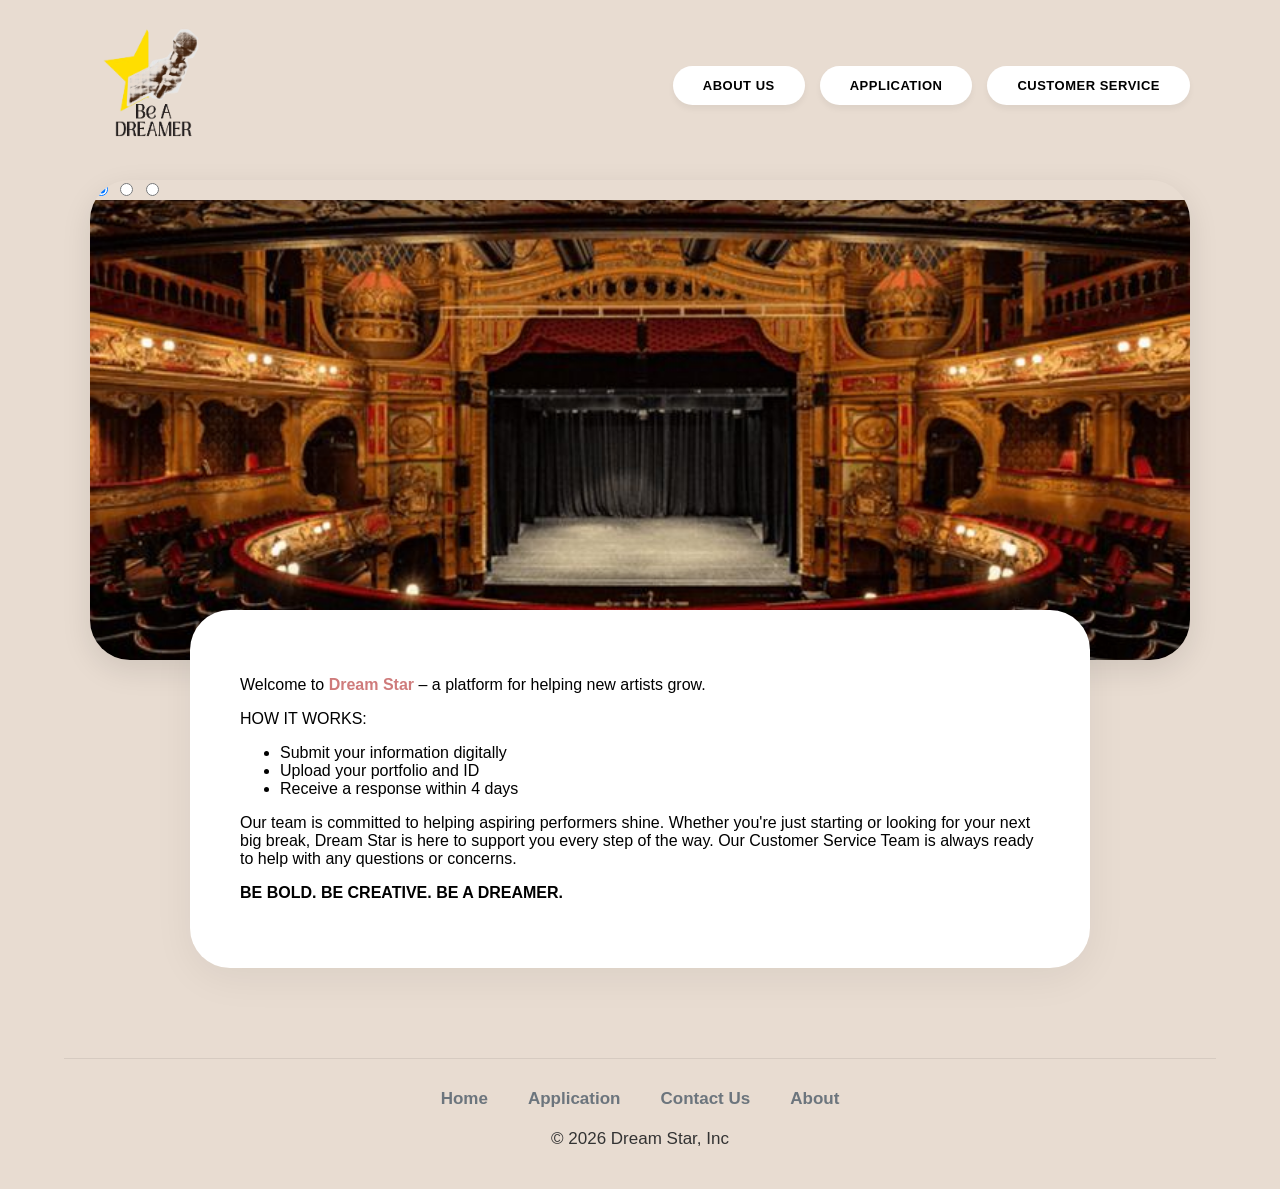
<file: index.html>
<!DOCTYPE html>
<html lang="en">
<head>
    <meta charset="UTF-8">
    <meta name="viewport" content="width=device-width, initial-scale=1.0">
    <title>Dream Star - Home</title>
    <link rel="stylesheet" href="style.css">
</head>
<body>

    <nav>
        <a href="index.html"><img src="Images/Logo-removebg-preview.png" class="nav-logo" alt="Dream Star Logo"></a>
        <div class="nav-links">
            <a href="index.html" class="nav-btn">ABOUT US</a>
            <a href="Page2index.html" class="nav-btn">APPLICATION</a>
            <a href="Page3index.html" class="nav-btn">CUSTOMER SERVICE</a>
        </div>
    </nav>

    <div class="carousel-container">
        <input type="radio" name="slider" id="i1" checked>
        <input type="radio" name="slider" id="i2">
        <input type="radio" name="slider" id="i3">

        <div class="slides">
            <div class="slide"><img src="Images/download (2).jpg" alt=-first pic></div>
            <div class="slide"><img src="Images/For Theatre Geeks Everywhere.jpg" alt=second pic></div>
            <div class="slide"><img src="Images/Jelena Jovicic as Donna Sheridan_ Musical Mamma….jpg" alt=third pic></div>
        </div>

        <div class="dots">
            <label for="i1" class="dot d1"></label>
            <label for="i2" class="dot d2"></label>
            <label for="i3" class="dot d3"></label>
        </div>
    </div>

    <div class="container">
        <div class="main-content-box">
            <p>Welcome to <span class="highlight">Dream Star</span> – a platform for helping new artists grow.</p>
            <p class="how-it-works">HOW IT WORKS:</p>
            <ul>
                <li>Submit your information digitally</li>
                <li>Upload your portfolio and ID</li>
                <li>Receive a response within 4 days</li>
            </ul>
                 <p>Our team is committed to helping aspiring performers shine. Whether you're just starting or looking for your next big break, Dream Star is here to support you every step of the way.
Our Customer Service Team is always ready to help with any questions or concerns.</p>
            <p><b>BE BOLD. BE CREATIVE. BE A DREAMER.</b></p>
        </div>
    </div>

    <footer>
        <div class="footer-line"></div>
        <ul class="footer-links">
            <li><a href="index.html">Home</a></li>
            <li><a href="apply.html">Application</a></li>
            <li><a href="contact.html">Contact Us</a></li>
            <li><a href="index.html">About</a></li>
        </ul>
        <p class="copyright">© 2026 Dream Star, Inc</p>
    </footer>

</body>

</html>
</file>
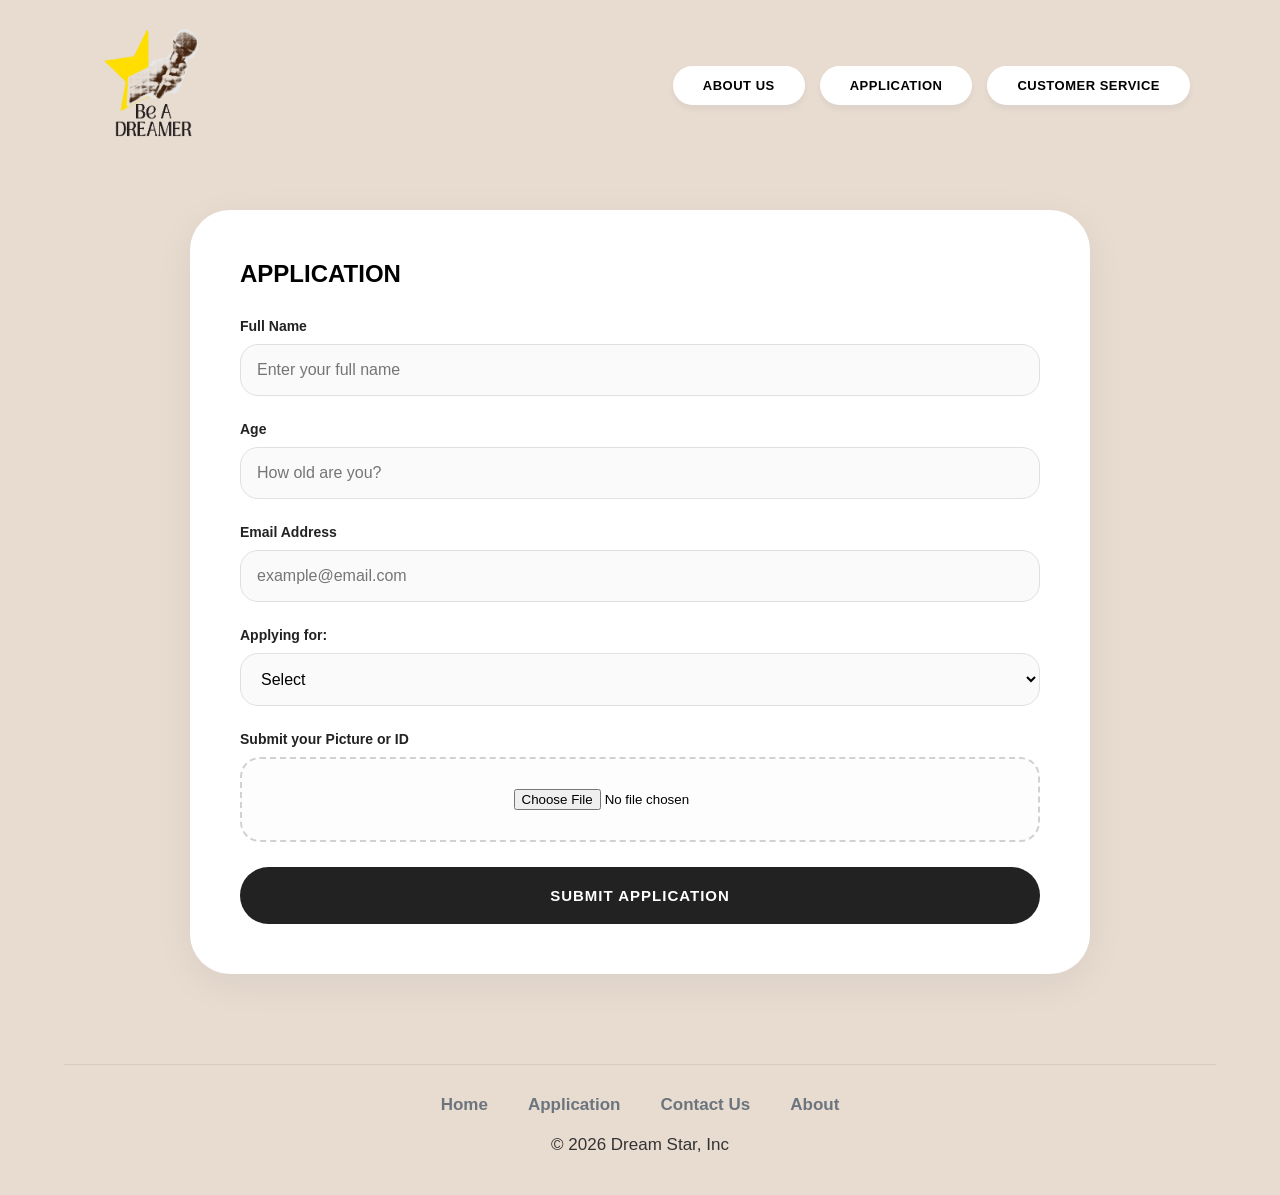
<file: Page 2 index.html>
<!DOCTYPE html>
<html lang="en">
<head>
    <meta charset="UTF-8">
    <meta name="viewport" content="width=device-width, initial-scale=1.0">
    <title>Application - Dream Star</title>
    <link rel="stylesheet" href="style.css">
</head>
<body>

<nav>
        <a href="index.html"><img src="Images/Logo-removebg-preview.png" class="nav-logo" alt="Dream Star Logo"></a>
        <div class="nav-links">
            <a href="index.html" class="nav-btn">ABOUT US</a>
            <a href="Page 2 index.html" class="nav-btn">APPLICATION</a>
            <a href="Page 3 index.html" class="nav-btn">CUSTOMER SERVICE</a>
        </div>
    </nav>

    <div class="container">
        <div class="main-content-box" style="margin-top: 40px;">
            <h2 style="margin-top: 0; margin-bottom: 30px;">APPLICATION</h2>
            
            <form action="#">
                <div class="form-group">
                    <label>Full Name</label>
                    <input type="text" placeholder="Enter your full name" required>
                </div>

                <div class="form-group">
                    <label>Age</label>
                    <input type="number" placeholder="How old are you?" required>
                </div>

                <div class="form-group">
                    <label>Email Address</label>
                    <input type="email" placeholder="example@email.com" required>
                </div>

                <div class="form-group">
                    <label for="talent-choice">Applying for:</label>
                    <select id="talent-choice" style="flex-grow: 1;">
                        <option value="">Select</option>
                        <option value="dancer">Dancer</option>
                        <option value="singer">Singer</option>
                        <option value="actor">Actor</option>
                       <option value="musician">Instrumentalist</option>
                        <option value="crew">Stage Crew / Tech</option>
                        <option value="music">Music producer</option>
                    </select>
                </div>

                <div class="form-group">
                    <label>Submit your Picture or ID</label>
                    <div class="upload-area">
                        <input type="file" accept="image/*" required>
                     
                    </div>
                </div>

                <button type="submit" class="submit-btn">SUBMIT APPLICATION</button>
            </form>
        </div>
    </div>

    <footer>
        <div class="footer-line"></div>
        <ul class="footer-links">
            <li><a href="index.html">Home</a></li>
            <li><a href="apply.html">Application</a></li>
            <li><a href="contact.html">Contact Us</a></li>
            <li><a href="index.html">About</a></li>
        </ul>
        <p class="copyright">© 2026 Dream Star, Inc</p>
    </footer>
<script>
    document.querySelector('form').addEventListener('submit', function(e) {
        e.preventDefault(); 
        alert("Success! Your application has been submitted. We will contact you within 4 days.");
        this.reset();
    });
</script>
</body>

</html>
</file>
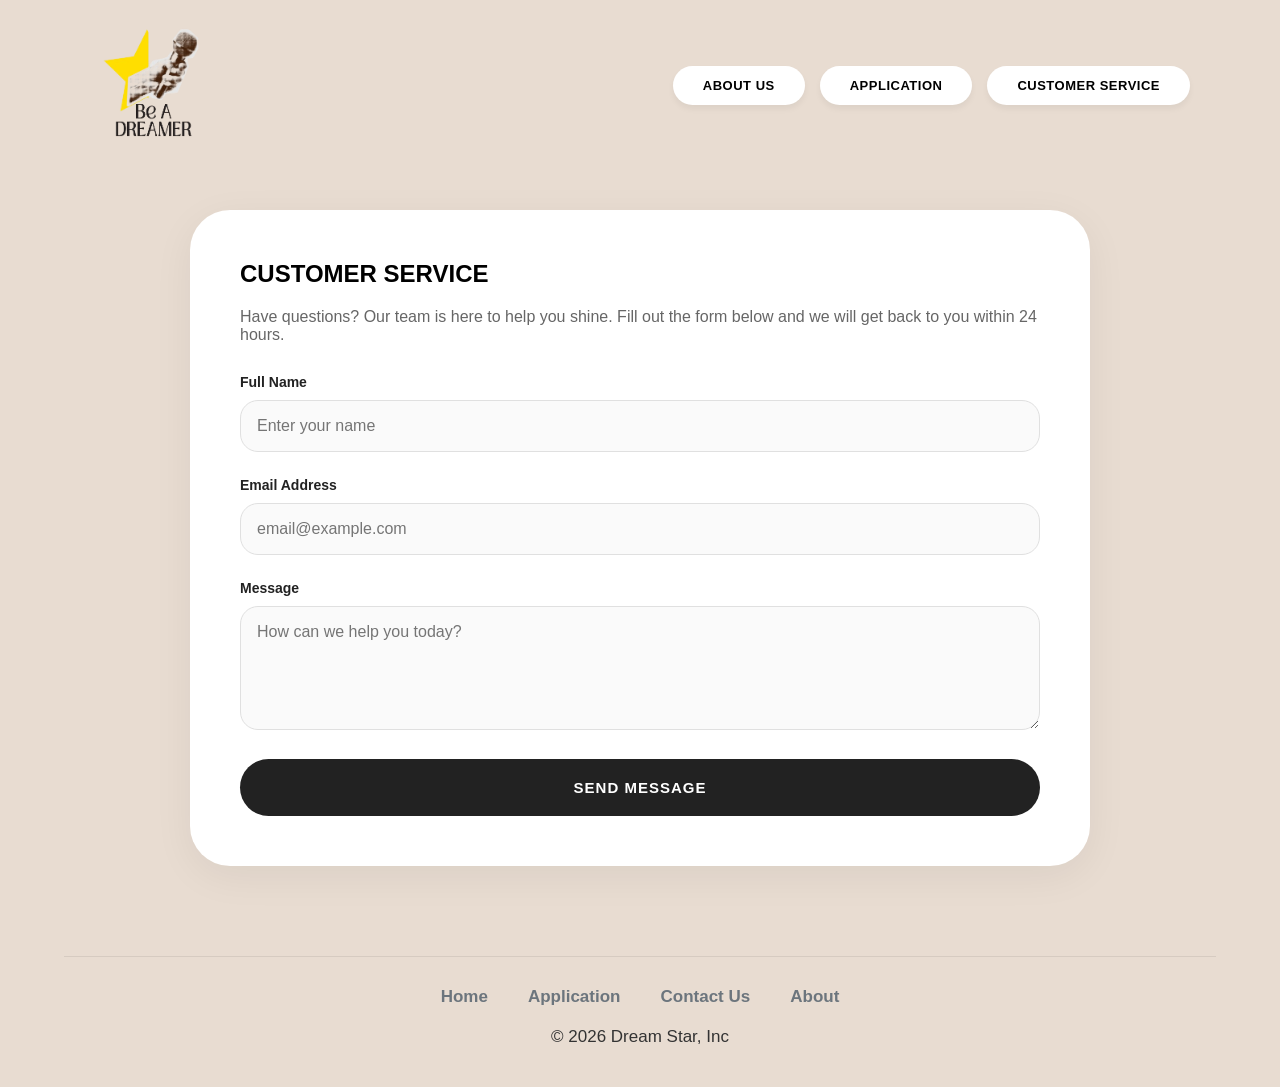
<file: Page 3 index.html>
<!DOCTYPE html>
<html lang="en">
<head>
    <meta charset="UTF-8">
    <meta name="viewport" content="width=device-width, initial-scale=1.0">
    <title>Customer Service - Dream Star</title>
    <link rel="stylesheet" href="style.css">
</head>
<body>

    <nav>
        <a href="index.html"><img src="Images/Logo-removebg-preview.png" class="nav-logo" alt="Dream Star Logo"></a>
        <div class="nav-links">
            <a href="index.html" class="nav-btn">ABOUT US</a>
            <a href="Page 2 index.html" class="nav-btn">APPLICATION</a>
            <a href="Page3index.html" class="nav-btn">CUSTOMER SERVICE</a>
        </div>
    </nav>

    <div class="container">
        <div class="main-content-box" style="margin-top: 40px;">
            <h2 style="margin-top: 0;">CUSTOMER SERVICE</h2>
            <p style="color: #666; margin-bottom: 30px;">Have questions? Our team is here to help you shine. Fill out the form below and we will get back to you within 24 hours.</p>
            
            <form action="#">
                <div class="form-group">
                    <label>Full Name</label>
                    <input type="text" placeholder="Enter your name" required>
                </div>

                <div class="form-group">
                    <label>Email Address</label>
                    <input type="email" placeholder="email@example.com" required>
                </div>

                <div class="form-group">
                    <label>Message</label>
                    <textarea rows="5" placeholder="How can we help you today?" style="width: 100%; border-radius: 18px; border: 1px solid #e0e0e0; padding: 16px; font-family: inherit; box-sizing: border-box;"></textarea>
                </div>

                <button type="submit" class="submit-btn">SEND MESSAGE</button>
            </form>
        </div>
    </div>

    <footer>
        <div class="footer-line"></div>
        <ul class="footer-links">
            <li><a href="index.html">Home</a></li>
            <li><a href="apply.html">Application</a></li>
            <li><a href="contact.html">Contact Us</a></li>
            <li><a href="index.html">About</a></li>
        </ul>
        <p class="copyright">© 2026 Dream Star, Inc</p>
    </footer>
<script>
    document.querySelector('form').addEventListener('submit', function(e) {
        e.preventDefault(); 
        alert("Success! Your concern has been submitted. We will contact you soon.");
        this.reset();
    });
</script>
</body>
</html>
</file>
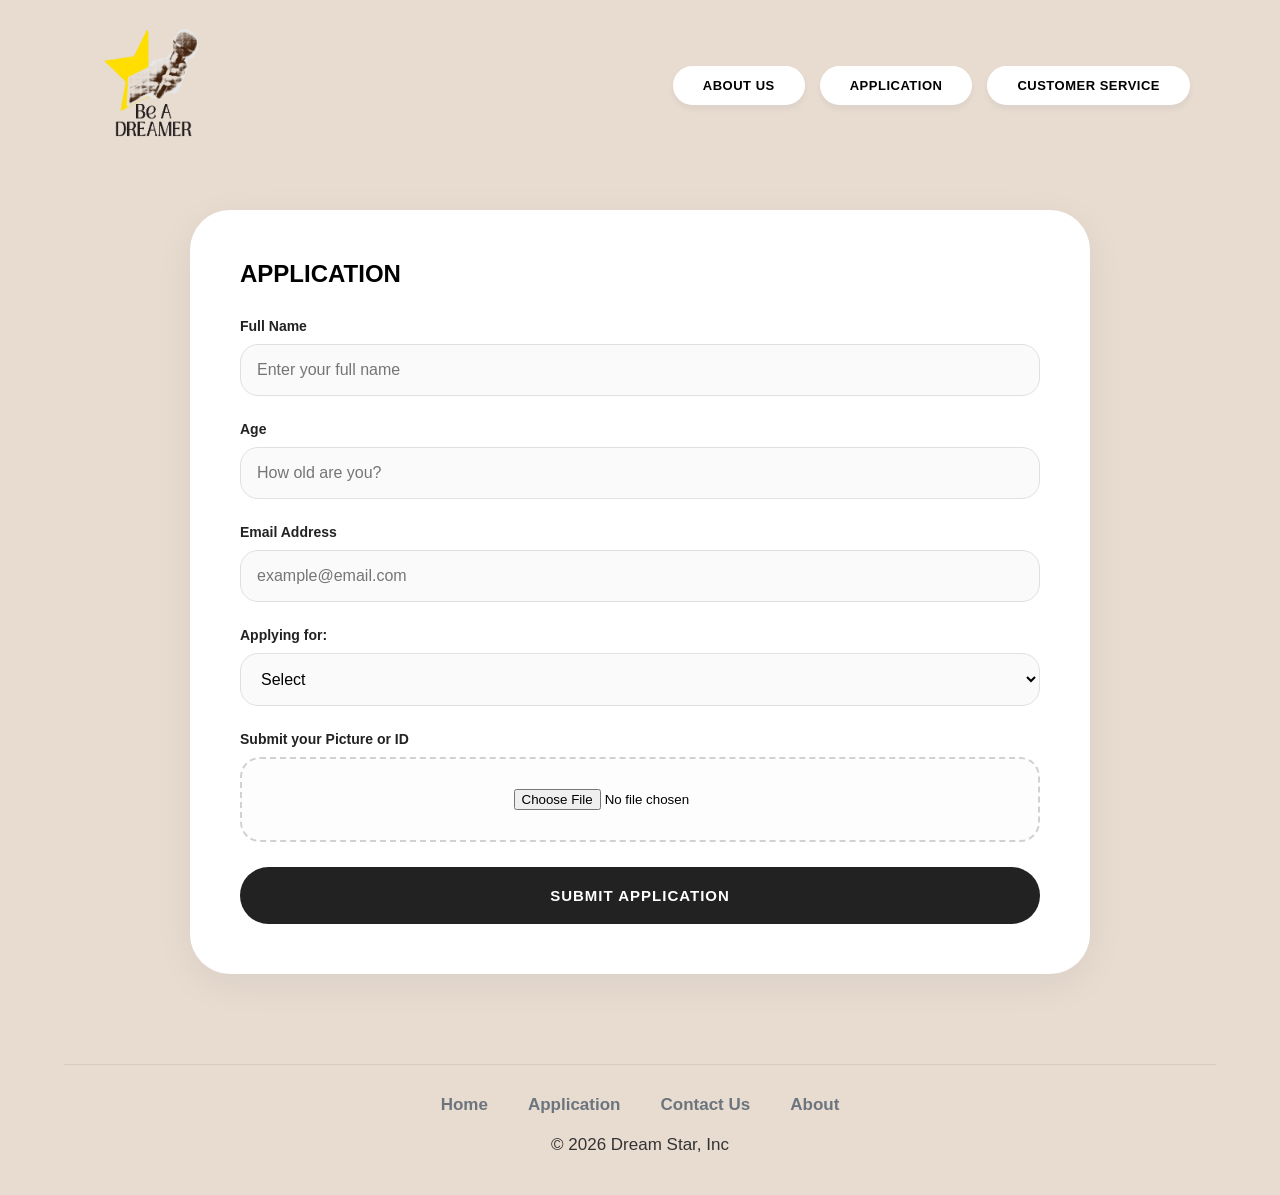
<file: Page2index.html>
<!DOCTYPE html>
<html lang="en">
<head>
    <meta charset="UTF-8">
    <meta name="viewport" content="width=device-width, initial-scale=1.0">
    <title>Application - Dream Star</title>
    <link rel="stylesheet" href="style.css">
</head>
<body>

<nav>
        <a href="index.html"><img src="Images/Logo-removebg-preview.png" class="nav-logo" alt="Dream Star Logo"></a>
        <div class="nav-links">
            <a href="index.html" class="nav-btn">ABOUT US</a>
            <a href="Page2index.html" class="nav-btn">APPLICATION</a>
            <a href="Page3index.html" class="nav-btn">CUSTOMER SERVICE</a>
        </div>
    </nav>

    <div class="container">
        <div class="main-content-box" style="margin-top: 40px;">
            <h2 style="margin-top: 0; margin-bottom: 30px;">APPLICATION</h2>
            
            <form action="#">
                <div class="form-group">
                    <label>Full Name</label>
                    <input type="text" placeholder="Enter your full name" required>
                </div>

                <div class="form-group">
                    <label>Age</label>
                    <input type="number" placeholder="How old are you?" required>
                </div>

                <div class="form-group">
                    <label>Email Address</label>
                    <input type="email" placeholder="example@email.com" required>
                </div>

                <div class="form-group">
                    <label for="talent-choice">Applying for:</label>
                    <select id="talent-choice" style="flex-grow: 1;">
                        <option value="">Select</option>
                        <option value="dancer">Dancer</option>
                        <option value="singer">Singer</option>
                        <option value="actor">Actor</option>
                       <option value="musician">Instrumentalist</option>
                        <option value="crew">Stage Crew / Tech</option>
                        <option value="music">Music producer</option>
                    </select>
                </div>

                <div class="form-group">
                    <label>Submit your Picture or ID</label>
                    <div class="upload-area">
                        <input type="file" accept="image/*" required>
                     
                    </div>
                </div>

                <button type="submit" class="submit-btn">SUBMIT APPLICATION</button>
            </form>
        </div>
    </div>

    <footer>
        <div class="footer-line"></div>
        <ul class="footer-links">
            <li><a href="index.html">Home</a></li>
            <li><a href="apply.html">Application</a></li>
            <li><a href="contact.html">Contact Us</a></li>
            <li><a href="index.html">About</a></li>
        </ul>
        <p class="copyright">© 2026 Dream Star, Inc</p>
    </footer>
<script>
    document.querySelector('form').addEventListener('submit', function(e) {
        e.preventDefault(); 
        alert("Success! Your application has been submitted. We will contact you within 4 days.");
        this.reset();
    });
</script>
</body>

</html>
</file>
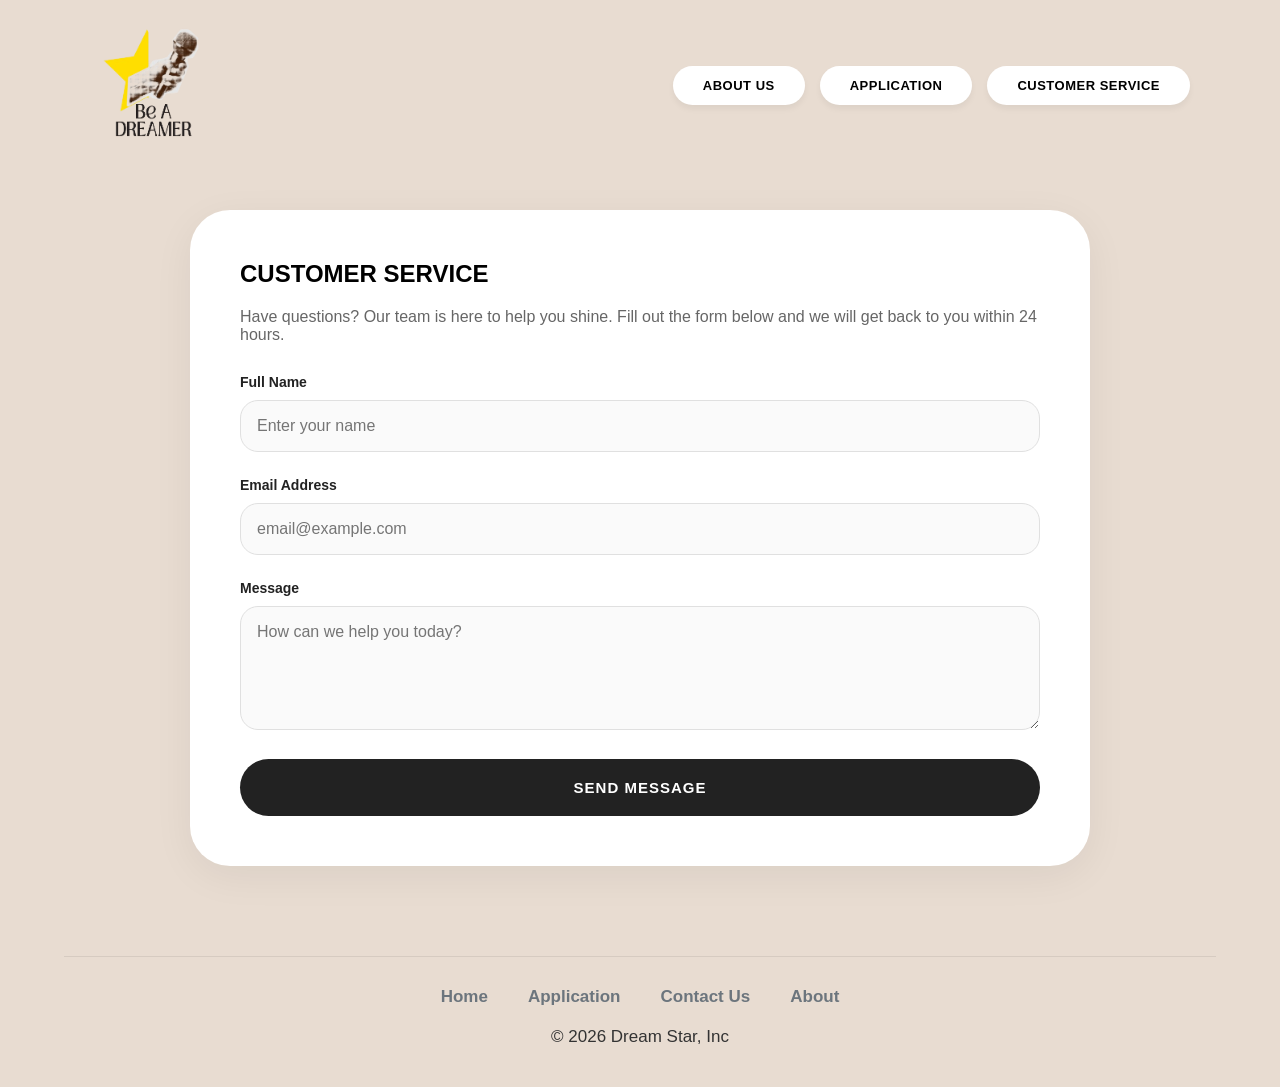
<file: Page3index.html>
<!DOCTYPE html>
<html lang="en">
<head>
    <meta charset="UTF-8">
    <meta name="viewport" content="width=device-width, initial-scale=1.0">
    <title>Customer Service - Dream Star</title>
    <link rel="stylesheet" href="style.css">
</head>
<body>

    <nav>
        <a href="index.html"><img src="Images/Logo-removebg-preview.png" class="nav-logo" alt="Dream Star Logo"></a>
        <div class="nav-links">
            <a href="index.html" class="nav-btn">ABOUT US</a>
            <a href="Page2index.html" class="nav-btn">APPLICATION</a>
            <a href="Page3index.html" class="nav-btn">CUSTOMER SERVICE</a>
        </div>
    </nav>

    <div class="container">
        <div class="main-content-box" style="margin-top: 40px;">
            <h2 style="margin-top: 0;">CUSTOMER SERVICE</h2>
            <p style="color: #666; margin-bottom: 30px;">Have questions? Our team is here to help you shine. Fill out the form below and we will get back to you within 24 hours.</p>
            
            <form action="#">
                <div class="form-group">
                    <label>Full Name</label>
                    <input type="text" placeholder="Enter your name" required>
                </div>

                <div class="form-group">
                    <label>Email Address</label>
                    <input type="email" placeholder="email@example.com" required>
                </div>

                <div class="form-group">
                    <label>Message</label>
                    <textarea rows="5" placeholder="How can we help you today?" style="width: 100%; border-radius: 18px; border: 1px solid #e0e0e0; padding: 16px; font-family: inherit; box-sizing: border-box;"></textarea>
                </div>

                <button type="submit" class="submit-btn">SEND MESSAGE</button>
            </form>
        </div>
    </div>

    <footer>
        <div class="footer-line"></div>
        <ul class="footer-links">
            <li><a href="index.html">Home</a></li>
            <li><a href="apply.html">Application</a></li>
            <li><a href="contact.html">Contact Us</a></li>
            <li><a href="index.html">About</a></li>
        </ul>
        <p class="copyright">© 2026 Dream Star, Inc</p>
    </footer>
<script>
    document.querySelector('form').addEventListener('submit', function(e) {
        e.preventDefault(); 
        alert("Success! Your concern has been submitted. We will contact you soon.");
        this.reset();
    });
</script>
</body>
</html>
</file>
<file: style.css>
:root {
    --bg-color: #e8dcd1;
    --accent: #cf7b7b;
    --white: #ffffff;
    --dark: #222222;
    --grey-text: #6c757d;
}

body {
    background-color: var(--bg-color);
    font-family: 'Open Sans', sans-serif;
    margin: 0;
    padding: 0;
    overflow-x: hidden;
}

nav {
    display: flex;
    justify-content: space-between;
    align-items: center;
    max-width: 1100px;
    margin: 0 auto;
    padding: 25px 20px;
}

.nav-logo {
    height: 120px;
    width: auto;
    display: block;
}

.nav-links {
    display: flex;
    gap: 15px;
}

.nav-btn {
    text-decoration: none;
    color: #000;
    background: var(--white);
    padding: 12px 30px;
    border-radius: 50px;
    font-weight: 700;
    font-size: 13px;
    letter-spacing: 0.5px;
    box-shadow: 0 4px 6px rgba(0,0,0,0.05);
    transition: 0.3s ease;
}

.nav-btn:hover {
    background: var(--accent);
    color: white;
    transform: translateY(-2px);
}

.carousel-container {
    width: 90%;
    max-width: 1100px;
    margin: 10px auto;
    position: relative;
    border-radius: 40px;
    overflow: hidden;
    height: 480px;
    box-shadow: 0 10px 30px rgba(0,0,0,0.1);
}

.slides {
    display: flex;
    width: 300%; 
    height: 100%;
    transition: transform 0.8s cubic-bezier(0.77, 0, 0.175, 1);
}

.slide {
    width: 33.333%;
    height: 100%;
}

.slide img {
    width: 100%;
    height: 100%;
    object-fit: cover;
}


#i1:checked ~ .slides { transform: translateX(0); }
#i2:checked ~ .slides { transform: translateX(-33.333%); }
#i3:checked ~ .slides { transform: translateX(-66.666%); }


.container {
    max-width: 1100px;
    margin: 0 auto;
    padding: 0 20px;
}

.main-content-box {
    background: var(--white);
    padding: 50px;
    border-radius: 40px;
    margin: -60px auto 40px; 
    width: 85%;
    max-width: 900px;
    position: relative;
    z-index: 10;
    box-shadow: 0 10px 40px rgba(0,0,0,0.06);
    box-sizing: border-box;
}

.highlight {
    color: var(--accent);
    font-weight: bold;
}

.form-group {
    margin-bottom: 25px;
}

label {
    display: block;
    font-weight: 700;
    margin-bottom: 10px;
    font-size: 14px;
    color: var(--dark);
}

input[type="text"],
input[type="email"],
input[type="number"],
select,
textarea {
    width: 100%;
    padding: 16px;
    border-radius: 18px;
    border: 1px solid #e0e0e0;
    font-size: 16px;
    background: #fafafa;
    box-sizing: border-box;
    transition: 0.3s;
}

input:focus, select:focus, textarea:focus {
    outline: none;
    border-color: var(--accent);
    background: #fff;
}

.upload-area {
    border: 2px dashed #d1d1d1;
    padding: 30px;
    border-radius: 20px;
    text-align: center;
    background: #fdfdfd;
    cursor: pointer;
    transition: 0.3s;
}

.upload-area:hover {
    border-color: var(--accent);
    background: #fffafa;
}

.submit-btn {
    background: var(--dark);
    color: white;
    border: none;
    border-radius: 50px;
    padding: 20px;
    width: 100%;
    font-weight: 800;
    font-size: 15px;
    cursor: pointer;
    letter-spacing: 1px;
    transition: 0.3s;
}

.submit-btn:hover {
    background: #000;
    transform: scale(1.01);
}


footer {
    padding: 40px 0;
    text-align: center;
    margin-top: 50px;
}

.footer-line {
    border-top: 1px solid rgba(0,0,0,0.08);
    margin: 0 auto 30px;
    width: 90%;
}

.footer-links {
    display: flex;
    justify-content: center;
    gap: 40px;
    list-style: none;
    padding: 0;
    margin: 0 0 20px 0;
}

.footer-links a {
    text-decoration: none;
    color: var(--grey-text);
    font-weight: 600;
    font-size: 17px;
    transition: 0.2s;
}

.footer-links a:hover {
    color: var(--accent);
}

.copyright {
    color: #333;
    font-size: 17px;
    margin: 0;
}


@media (max-width: 768px) {
    nav { flex-direction: column; gap: 20px; }
    .carousel-container { height: 300px; width: 95%; }
    .main-content-box { width: 95%; padding: 30px; margin-top: -30px; }
    .footer-links { gap: 15px; flex-wrap: wrap; }
}
</file>
